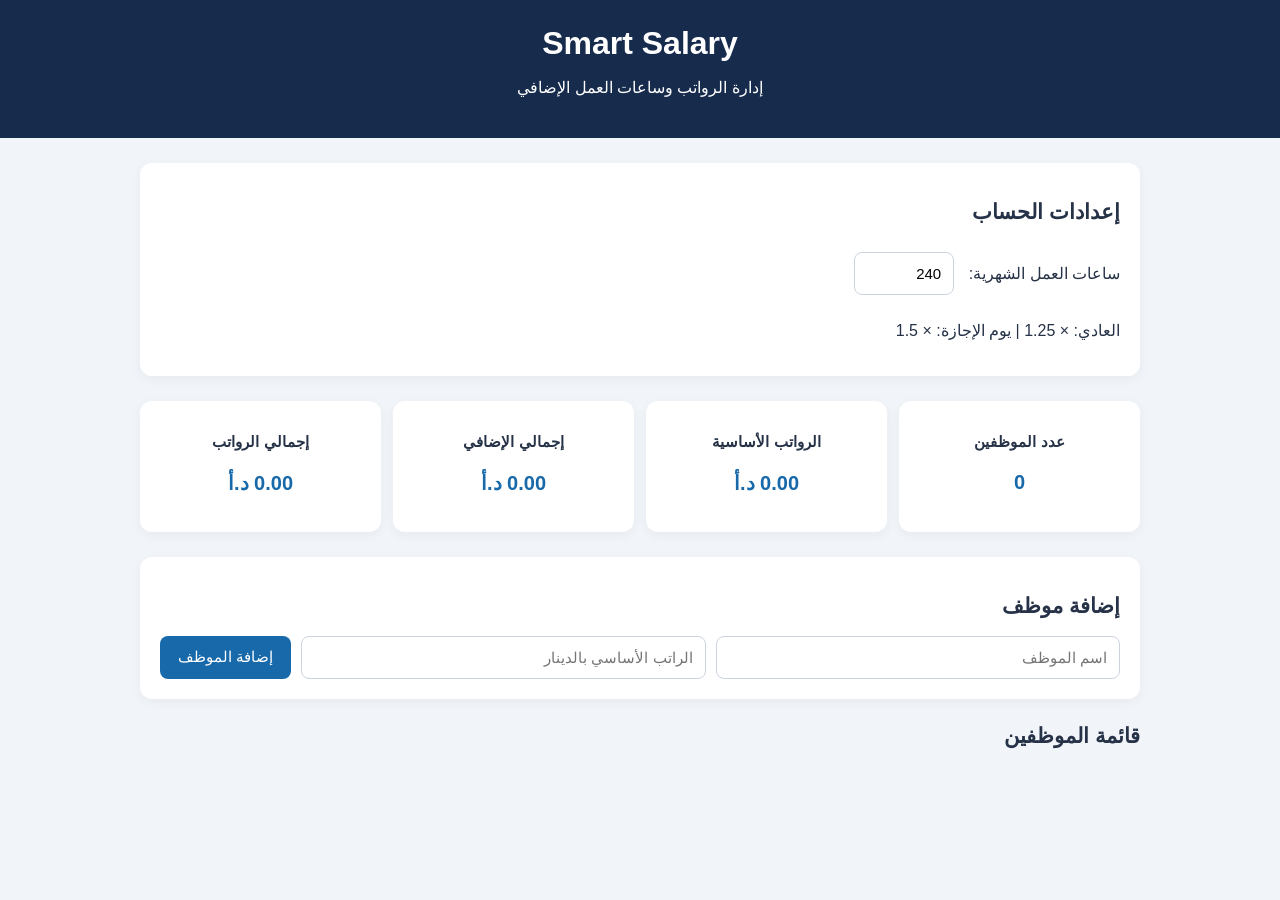
<file: index.html>
<!DOCTYPE html>
<html lang="ar" dir="rtl">
<head>
    <meta charset="UTF-8">
    <meta name="viewport" content="width=device-width, initial-scale=1.0">
    <title>Smart Salary</title>
    <link rel="stylesheet" href="style.css">
</head>
<body>

    <header>
        <h1>Smart Salary</h1>
        <p>إدارة الرواتب وساعات العمل الإضافي</p>
    </header>

    <main>
        <section class="settings">
            <h2>إعدادات الحساب</h2>
            <label>
                ساعات العمل الشهرية:
                <input type="number" id="monthlyHours" min="1" value="240">
            </label>
            <p>العادي: × 1.25 | يوم الإجازة: × 1.5</p>
        </section>

        <section class="dashboard">
            <div class="box">
                <h3>عدد الموظفين</h3>
                <p id="employeeCount">0</p>
            </div>
            <div class="box">
                <h3>الرواتب الأساسية</h3>
                <p id="totalSalaries">0.00 د.أ</p>
            </div>
            <div class="box">
                <h3>إجمالي الإضافي</h3>
                <p id="totalOvertime">0.00 د.أ</p>
            </div>
            <div class="box">
                <h3>إجمالي الرواتب</h3>
                <p id="grandTotal">0.00 د.أ</p>
            </div>
        </section>

        <section class="form-section">
            <h2>إضافة موظف</h2>
            <form id="employeeForm">
                <input type="text" id="employeeName"
                       placeholder="اسم الموظف" required>

                <input type="number" id="employeeSalary"
                       placeholder="الراتب الأساسي بالدينار"
                       min="0" step="0.01" required>

                <button type="submit">إضافة الموظف</button>
            </form>
        </section>

        <section>
            <h2>قائمة الموظفين</h2>
            <div id="employeeList"></div>
        </section>
    </main>

    <script src="app.js"></script>
</body>
</html>
</file>
<file: style.css>
* {
    box-sizing: border-box;
}

body {
    margin: 0;
    font-family: Arial, sans-serif;
    background: #f1f4f9;
    color: #263247;
}

header {
    background: #172b4d;
    color: white;
    text-align: center;
    padding: 25px 10px;
}

header h1 {
    margin: 0 0 8px;
}

main {
    width: 92%;
    max-width: 1000px;
    margin: 25px auto;
}

section {
    margin-bottom: 25px;
}

h2 {
    font-size: 21px;
}

.settings, .form-section, .employee-card {
    background: white;
    padding: 20px;
    border-radius: 12px;
    box-shadow: 0 3px 12px #0000000c;
}

.settings input {
    width: 100px;
    margin: 10px;
}

input {
    padding: 12px;
    border: 1px solid #ccd3df;
    border-radius: 8px;
    font-size: 15px;
    max-width: 100%;
}

.form-section form {
    display: flex;
    gap: 10px;
    flex-wrap: wrap;
}

.form-section input {
    flex: 1;
    min-width: 180px;
}

button {
    border: none;
    padding: 12px 18px;
    border-radius: 8px;
    background: #1769aa;
    color: white;
    cursor: pointer;
    font-size: 15px;
}

button:hover {
    opacity: 0.88;
}

.dashboard {
    display: grid;
    grid-template-columns: repeat(4, 1fr);
    gap: 12px;
}

.box {
    background: white;
    padding: 17px 10px;
    border-radius: 12px;
    text-align: center;
    box-shadow: 0 3px 12px #0000000c;
}

.box h3 {
    font-size: 15px;
}

.box p {
    font-size: 20px;
    font-weight: bold;
    color: #1769aa;
}

.employee-card {
    margin-bottom: 15px;
}

.employee-card h3 {
    margin-top: 0;
    color: #1769aa;
}

.overtime-inputs {
    display: grid;
    grid-template-columns: 1fr 1fr;
    gap: 12px;
    margin: 15px 0;
}

.overtime-inputs label {
    display: flex;
    flex-direction: column;
    gap: 7px;
}

.result {
    background: #f1f6fb;
    padding: 14px;
    border-radius: 8px;
    line-height: 1.9;
}

.delete-btn {
    background: #d93636;
    margin-top: 12px;
}

@media (max-width: 650px) {
    .dashboard {
        grid-template-columns: repeat(2, 1fr);
    }

    .overtime-inputs {
        grid-template-columns: 1fr;
    }

    .form-section form {
        flex-direction: column;
    }

    .form-section input,
    .form-section button {
        width: 100%;
    }
}
</file>
